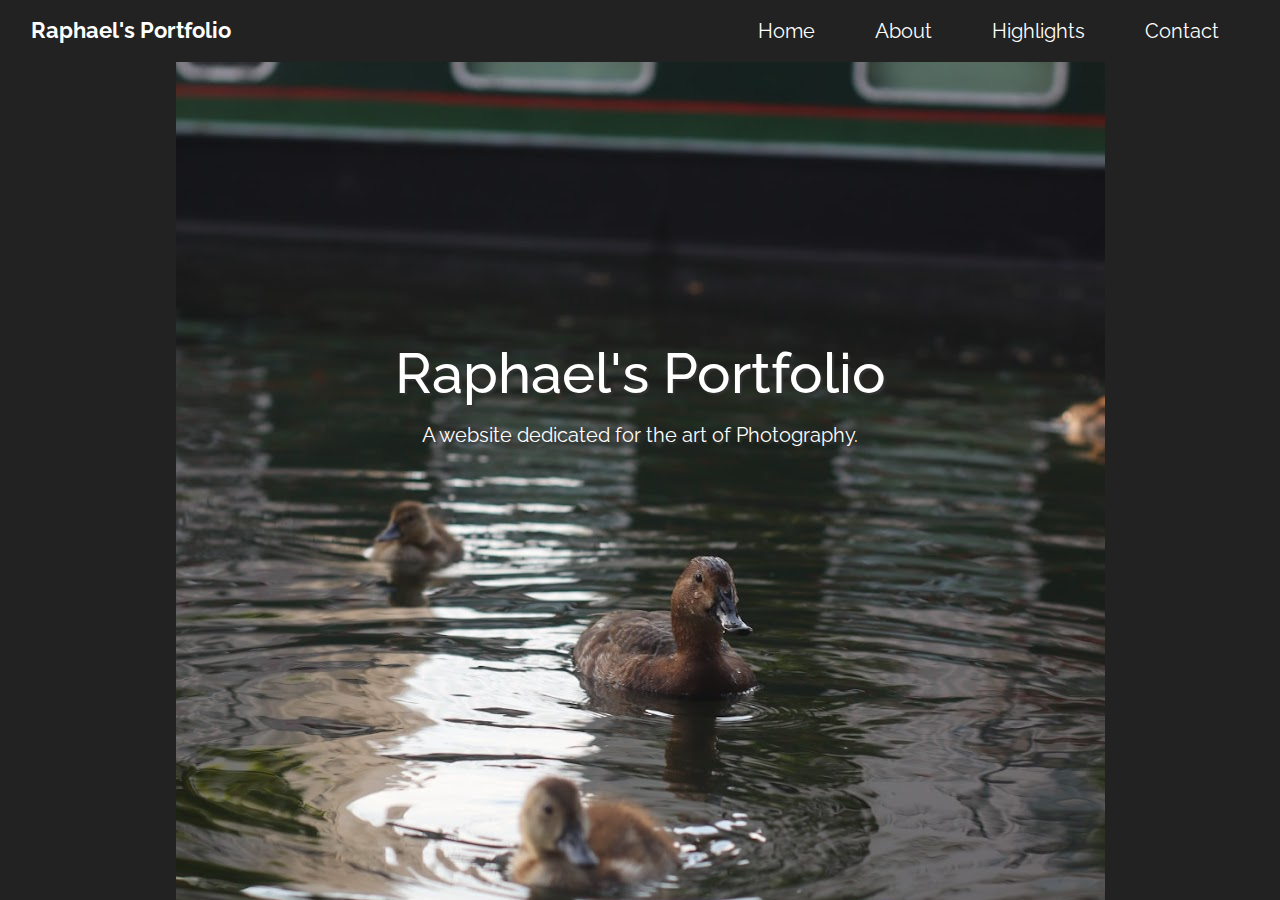
<file: slick/nature.html>
<!DOCTYPE html>
<html>

<head>
  <!--Head and meta tags-->
  <meta charset="UTF-8" />
  <meta name="viewport" content="width=device-width, initial-scale=1.0" />
  <meta http-equiv="X-UA-Compatible" content="ie=edge" />
  <!--Website Title-->
  <title>Raph's Portfolio</title>
  <!--Adds an icon to the website-->
  <link rel="icon" href="img/icon.png" />
  <!--Link to CSS-->
  <link rel="stylesheet" href="fontawesome-5.5/css/all.min.css" />
  <link rel="stylesheet" href="slick/slick.css" />
  <link rel="stylesheet" href="slick/slick-theme.css" />
  <link rel="stylesheet" href="magnific-popup/magnific-popup.css" />
  <link rel="stylesheet" href="css/bootstrap.min.css" />
  <link rel="stylesheet" href="css/tooplate-infinite-loop.css" />
  <!--End of Header-->
</head>

<body>
  <!--Java Script Section-->
  <!--JavaScript Libraries-->
  <script src="js/jquery-1.9.1.min.js"></script>
  <script src="slick/slick.min.js"></script>
  <script src="magnific-popup/jquery.magnific-popup.min.js"></script>
  <script src="js/easing.min.js"></script>
  <script src="js/jquery.singlePageNav.min.js"></script>
  <script src="js/bootstrap.min.js"></script>
  <script>
    function getOffSet() {
      var _offset = 450;
      var windowHeight = window.innerHeight;

      if (windowHeight > 500) {
        _offset = 400;
      }
      if (windowHeight > 680) {
        _offset = 300
      }
      if (windowHeight > 830) {
        _offset = 210;
      }

      return _offset;
    }

    function setParallaxPosition($doc, multiplier, $object) {
      var offset = getOffSet();
      var from_top = $doc.scrollTop(),
        bg_css = 'center ' + (multiplier * from_top - offset) + 'px';
      $object.css({ "background-position": bg_css });
    }

    // Parallax function
    // Adapted based on https://codepen.io/roborich/pen/wpAsm        
    var background_image_parallax = function ($object, multiplier, forceSet) {
      multiplier = typeof multiplier !== 'undefined' ? multiplier : 0.5;
      multiplier = 1 - multiplier;
      var $doc = $(document);
      // $object.css({"background-attatchment" : "fixed"});

      if (forceSet) {
        setParallaxPosition($doc, multiplier, $object);
      } else {
        $(window).scroll(function () {
          setParallaxPosition($doc, multiplier, $object);
        });
      }
    };

    var background_image_parallax_2 = function ($object, multiplier) {
      multiplier = typeof multiplier !== 'undefined' ? multiplier : 0.5;
      multiplier = 1 - multiplier;
      var $doc = $(document);
      $object.css({ "background-attachment": "fixed" });

      $(window).scroll(function () {
        if ($(window).width() > 768) {
          var firstTop = $object.offset().top,
            pos = $(window).scrollTop(),
            yPos = Math.round((multiplier * (firstTop - pos)) - 186);

          var bg_css = 'center ' + yPos + 'px';

          $object.css({ "background-position": bg_css });
        } else {
          $object.css({ "background-position": "center" });
        }
      });
    };

    $(function () {
      // Hero Section - Background Parallax
      background_image_parallax($(".tm-parallax"), 0.30, false);
      background_image_parallax_2($("#contact"), 0.80);
      background_image_parallax_2($("#testimonials"), 0.80);

      // Handle window resize
      window.addEventListener('resize', function () {
        background_image_parallax($(".tm-parallax"), 0.30, true);
      }, true);

      // Detect window scroll and update navbar
      $(window).scroll(function (e) {
        if ($(document).scrollTop() > 120) {
          $('.tm-navbar').addClass("scroll");
        } else {
          $('.tm-navbar').removeClass("scroll");
        }
      });

      // Close mobile menu after click 
      $('#tmNav a').on('click', function () {
        $('.navbar-collapse').removeClass('show');
      })

      // Scroll to corresponding section with animation
      $('#tmNav').singlePageNav({
        'easing': 'easeInOutExpo',
        'speed': 600
      });

      // Add smooth scrolling to all links
      // https://www.w3schools.com/howto/howto_css_smooth_scroll.asp
      $("a").on('click', function (event) {
        if (this.hash !== "") {
          event.preventDefault();
          var hash = this.hash;

          $('html, body').animate({
            scrollTop: $(hash).offset().top
          }, 600, 'easeInOutExpo', function () {
            window.location.hash = hash;
          });
        } // End if
      });

      // Pop up
      $('.tm-gallery').magnificPopup({
        delegate: 'a',
        type: 'image',
        gallery: { enabled: true }
      });

      $('.tm-testimonials-carousel').slick({
        dots: true,
        prevArrow: false,
        nextArrow: false,
        infinite: false,
        slidesToShow: 3,
        slidesToScroll: 1,
        responsive: [
          {
            breakpoint: 992,
            settings: {
              slidesToShow: 2
            }
          },
          {
            breakpoint: 768,
            settings: {
              slidesToShow: 2
            }
          },
          {
            breakpoint: 480,
            settings: {
              slidesToShow: 1
            }
          }
        ]
      });

      function onclick() {
        alert("Thank you for your message. We will contact you shortly.");
      }
      // Gallery
      $('.tm-gallery').slick({
        dots: true,
        infinite: false,
        slidesToShow: 5,
        slidesToScroll: 2,
        responsive: [
          {
            breakpoint: 1199,
            settings: {
              slidesToShow: 4,
              slidesToScroll: 2
            }
          },
          {
            breakpoint: 991,
            settings: {
              slidesToShow: 3,
              slidesToScroll: 2
            }
          },
          {
            breakpoint: 767,
            settings: {
              slidesToShow: 2,
              slidesToScroll: 1
            }
          },
          {
            breakpoint: 480,
            settings: {
              slidesToShow: 1,
              slidesToScroll: 1
            }
          }
        ]
      });
    });
  </script>
  <!--Body of the Website-->
  <!-- Hero section -->
  <section id="infinite" class="text-white tm-font-big tm-parallax">
    <!-- Navigation -->
    <nav class="navbar navbar-expand-md tm-navbar" id="tmNav">
      <div class="container">
        <div class="tm-next">
          <a href="#infinite" class="navbar-brand"> Raphael's Portfolio</a>
        </div>
        <button class="navbar-toggler" type="button" data-toggle="collapse" data-target="#navbarSupportedContent"
          aria-controls="navbarSupportedContent" aria-expanded="false" aria-label="Toggle navigation">
          <i class="fas fa-bars navbar-toggler-icon"></i>
        </button>
        <div class="collapse navbar-collapse" id="navbarSupportedContent">
          <ul class="navbar-nav ml-auto">
            <li class="nav-item">
              <a class="nav-link tm-nav-link" href="#infinite">Home</a>
            </li>
            <li class="nav-item">
              <a class="nav-link tm-nav-link" href="#whatwedo">About</a>
            </li>

            <li class="nav-item">
              <a class="nav-link tm-nav-link" href="#gallery">Highlights</a>
            </li>
            <li class="nav-item">
              <a class="nav-link tm-nav-link" href="#contact">Contact</a>
            </li>
          </ul>
        </div>
      </div>
    </nav>
    <!-- Welcome Message for the website-->
    <div class="text-center tm-hero-text-container">
      <div class="tm-hero-text-container-inner">
        <h2 class="tm-hero-title">Raphael's Portfolio</h2>
        <p class="tm-hero-subtitle">
          A website dedicated for the art of Photography.
          <br />
</file>
<file: slick/css/tooplate-infinite-loop.css>
/*

Tooplate 2117 Infinite Loop

https://www.tooplate.com/view/2117-infinite-loop

*/

@import url("https://fonts.googleapis.com/css?family=Raleway:100,300,400,500,700,900");

body {
  font-family: "Raleway", sans-serif;
  font-size: 1.2em;
  color: #707070;
  margin: 0;
  padding: 0;
  overflow-x: hidden;
}

a {
  transition: all 0.3s ease;
  color: #38B;
}

a:hover,
a:focus {
  text-decoration: none;
  color: whitesmoke;
}

a:focus {
  outline: none;
}

.btn {
  padding: 8px 32px;
}

.btn:hover {
  background-color: #ced4da;
}

blockquote {
  font-size: 0.86em;
  line-height: 1.8em;
}

.tm-section-pad-top {
  padding-top: 80px;
  padding-bottom: 40px;
}

.tm-content-box {
  padding-top: 20px;
  padding-bottom: 40px;
}

.tm-text-primary {
  color: #37A;
}

.tm-font-big {
  font-size: 1.25rem;
}

.tm-btn-primary {
  color: white;
  background-color: #369;
  padding: 14px 30px;
}

.tm-btn-primary:hover,
.tm-btn-primary:focus {
  color: white;
  background-color: #38B;
}

#id_hobby {
  position: relative;
  color: #001828;
}

/* Navbar */

.tm-navbar {
  position: fixed;
  width: 100%;
  z-index: 1000;
  background-color: #222;
  transition: all 0.3s ease;
}

.tm-navbar.scroll {
  background-color: #222;
  border-bottom: 1px solid #e9ecef;
}

.navbar-brand {
  color: white;
  font-size: 1.4rem;
  font-weight: bold;
}

.navbar-brand:hover,
.tm-navbar.scroll .navbar-brand:hover {
  color: royalblue;
}

.tm-navbar.scroll .navbar-brand {
  color: royalblue;
}

.nav-item {
  list-style: none;
}

.tm-nav-link {
  color: white;
}

.tm-navbar.scroll .tm-nav-link {
  color: white;
}

.tm-navbar.scroll .tm-nav-link:hover,
.tm-navbar.scroll .tm-nav-link.current,
.tm-nav-link:hover {
  color: white;
  background-color: royalblue;
}

.navbar-toggler {
  border: 1px solid white;
  padding-left: 10px;
  padding-right: 10px;
}

.navbar-toggler-icon {
  color: white;
  padding-top: 6px;
}

.tm-navbar.scroll .navbar-toggler {
  border: 1px solid white;
}

.tm-navbar.scroll .navbar-toggler-icon {
  color: white;
}

/* Hero */

#infinite {
  background-color: #222;
  background-image: url(../img/ducks2.JPG);
  background-repeat: no-repeat;
  height: 100vh;
  min-height: 375px;
  position: relative;
}

@media (min-height: 600px) and (min-width: 1920px) {
  #infinite {
    background-size: cover;
  }
}

@media (min-height: 830px) {
  #infinite {
    background-position: center -210px;
  }
}

@media (min-height: 680px) and (max-height: 829px) {
  #infinite {
    background-position: center -300px;
  }
}

@media (min-height: 500px) and (max-height: 679px) {
  #infinite {
    background-position: center -400px;
  }
}

@media (max-height: 499px) {
  #infinite {
    background-position: center -450px;
  }
}

.tm-hero-text-container {
  width: 100%;
  height: 100%;
  display: flex;
  flex-flow: column;
  justify-content: center;
}

.tm-hero-text-container-inner {
  margin-top: -90px;
}

.tm-hero-title {
  font-size: 3.5rem;
  text-shadow: 2px 2px 2px #333;
}

.tm-hero-subtitle {
  text-shadow: 2px 2px 2px #333;
}

.tm-intro-next {
  position: absolute;
  bottom: 100px;
  left: 0;
  right: 0;
}

@media (max-height: 480px) {
  .tm-hero-text-container-inner {
    margin-top: -40px;
  }

  .tm-intro-next {
    bottom: 20px;
  }
}

.tm-down-arrow-link {
  display: block;
  margin-top: 18%;
}

.tm-down-arrow {
  color: #FFF;
  cursor: pointer;
  background: #222;
  padding: 15px 40px;
  transition: all 0.3s ease;
}

.tm-down-arrow:hover,
.tm-down-arrow:focus {
  color: #FFF;
  background: #37A;
  padding: 20px 50px;
}

/* Introduction */

#soul {
  position: inherit;
  display: block;
  margin-left: auto;
  margin-right: auto;
  width: 50%;
}
#introduction {
  padding-bottom: 100px;
}

.tm-section-title {
  font-size: 2.6rem;
  font-weight: normal;
}

.tm-intro-text {
  font-size: 1.2rem;
}

.tm-icon {
  display: block;
  color: #37A;
}

.tm-continue {
  padding: 20px 0 30px 0;
}

/* Testimonials */
#testimonials {
  color: white;
  background-image: url(../img/infinite-loop-02.jpg);
  background-size: cover;
  background-repeat: no-repeat;
  background-size: 100%;
  position: relative;
}

@media (max-width: 991px) {
  #testimonials {
    background-image: url(../img/infinite-loop-02-mobile.jpg);
  }
}

.tm-testimonials-content {
  position: relative;
  z-index: 100;
}

.tm-bg-overlay {
  width: 100%;
  height: 100%;
  background: rgba(20, 70, 80, 0.2);
  position: absolute;
  top: 0;
  left: 0;
  right: 0;
  bottom: 0;
  z-index: 0;
}

.tm-testimonials-carousel {
  max-width: 1050px;
  margin: 0 auto;
}

.tm-testimonial-item {
  max-width: 290px;
  margin-left: 35px;
  margin-right: 35px;
}

.tm-testimonial-item img {
  border-radius: 50%;
  margin-bottom: 35px;
}

.tm-testimonial-item figcaption {
  text-align: right;
  font-style: italic;
  font-size: 1.1rem;
}

/* Work */

.tm-section-desc {
  max-width: 650px;
  width: 100%;
  font-size: 0.9rem;
}

.tm-gallery-container {
  padding-top: 70px;
  padding-bottom: 120px;
}

.tm-gallery-item {
  margin: 0 15px;
}

.slick-dots {
  bottom: -65px;
}

.slick-dots li {
  margin: 0 13px;
}

.slick-dots li button:hover:before,
.slick-dots li button:focus:before,
.slick-dots li.slick-active button:before {
  opacity: 1;
  color: royalblue;
}

.tm-testimonials-carousel .slick-dots li button:before {
  color: white;
  opacity: 0.5;
}

.tm-testimonials-carousel .slick-dots li button:hover:before,
.tm-testimonials-carousel .slick-dots li button:focus:before,
.tm-testimonials-carousel .slick-dots li.slick-active button:before {
  color: white;
  opacity: 1;
}

.slick-dots li button:before {
  font-size: 18px;
}

/* Hover Effect */
/* Common style */
.grid figure {
  position: relative;
  float: left;
  overflow: hidden;
  background: #3085a3;
  text-align: center;
  cursor: pointer;
}

.grid figure img {
  position: relative;
  display: block;
  min-height: 100%;
  max-width: 100%;
  opacity: 0.8;
}

.grid figure figcaption {
  padding: 2em;
  color: #fff;
  text-transform: uppercase;
  font-size: 1.25em;
  -webkit-backface-visibility: hidden;
  backface-visibility: hidden;
}
.grid figure figcaption::before,
.grid figure figcaption::after {
  pointer-events: none;
}

.grid figure figcaption,
.grid figure figcaption>a {
  position: absolute;
  top: 0;
  left: 0;
  width: 100%;
  height: 100%;
}

/* Anchor will cover the whole item by default */
/* For some effects it will show as a button */
.grid figure figcaption>a {
  z-index: 1000;
  text-indent: 200%;
  white-space: nowrap;
  font-size: 0;
  opacity: 0;
}

.grid figure h2 {
  word-spacing: -0.15em;
  font-size: 0.9em;
  font-weight: 300;
}

.grid figure h2 span {
  font-weight: 600;
}

.grid figure h2,
.grid figure p {
  margin: 0;
}

.grid figure p {
  letter-spacing: 1px;
  font-size: 68.5%;
}

/*---------------*/
/***** Honey *****/
/*---------------*/

figure.effect-honey {
  background: #4a3753;
  max-width: 220px;
}

figure.effect-honey img {
  opacity: 1;
  -webkit-transition: opacity 0.35s;
  transition: opacity 0.35s;
}

figure.effect-honey:hover img {
  opacity: 0.4;
}

figure.effect-honey figcaption::before {
  position: absolute;
  bottom: 0;
  left: 0;
  width: 100%;
  height: 10px;
  background: #38C;
  content: "";
  -webkit-transform: translate3d(0, 10px, 0);
  transform: translate3d(0, 10px, 0);
}

figure.effect-honey h2 {
  position: absolute;
  bottom: 0;
  left: 0;
  padding: 1em 1.5em;
  width: 100%;
  text-align: left;
  -webkit-transform: translate3d(0, -30px, 0);
  transform: translate3d(0, -30px, 0);
}

figure.effect-honey h2 i {
  font-style: normal;
  opacity: 0;
  -webkit-transition: opacity 0.35s, -webkit-transform 0.35s;
  transition: opacity 0.35s, transform 0.35s;
  -webkit-transform: translate3d(0, -30px, 0);
  transform: translate3d(0, -30px, 0);
}

figure.effect-honey figcaption::before,
figure.effect-honey h2 {
  -webkit-transition: -webkit-transform 0.35s;
  transition: transform 0.35s;
}

figure.effect-honey:hover figcaption::before,
figure.effect-honey:hover h2,
figure.effect-honey:hover h2 i {
  opacity: 1;
  -webkit-transform: translate3d(0, 0, 0);
  transform: translate3d(0, 0, 0);
}

.tm-container-gallery {
  padding-top: 30px;
}

/* Contact */

#contact {
  color: white;
  background-color: #222;
  background-position: center;
  background-repeat: no-repeat;
  min-height: 980px;
  position: relative;
  padding-bottom: 50px;
  padding-top: 100px;
}

.contact-item {
  margin-left: 20px;
  margin-bottom: 50px;
}

.item-link {
  display: flex;
  align-items: center;
}

.item-link i,
.item-link span {
  color: white;
  transition: all 0.3s ease;
}

.item-link:hover i,
.item-link:hover span {
  color: royalblue;
}

.tm-input {
  margin: 0 0 20px 0;
  width: 90%;
  padding: 8px 20px;
  border-radius: 6px;
  border: 1px solid white;
  background: transparent;
  color: white;
}

.tm-btn-submit {
  font-size: 0.9em;
  color: #fff;
  background-color: #369;
  width: 50%;
  margin-bottom: 60px;
}

.tm-btn-submit:hover {
  color: #fff;
  background-color: #38B;
}

::placeholder {
  /* Chrome, Firefox, Opera, Safari 10.1+ */
  color: white;
  opacity: 1;
  /* Firefox */
}

:-ms-input-placeholder {
  /* Internet Explorer 10-11 */
  color: white;
}

::-ms-input-placeholder {
  /* Microsoft Edge */
  color: white;
}

.tm-footer {
  position: absolute;
  bottom: 35px;
  left: 0;
  right: 0;
  padding: 0 15px;
}

.tm-footer a {
  color: #fff;
}

.tm-footer a:hover {
  color: #9CF;
}

.tm-footer-link {
  color: white;
}

.tm-footer-link:hover,
.tm-footer-link:focus {
  color: #38B;
  text-decoration: none;
}

p {
  line-height: 1.9;
}

@media (min-width: 768px) {
  .tm-intro-text-container {
    padding-left: 0px;
  }

  .navbar-expand-md .navbar-nav .nav-link {
    padding-right: 30px;
    padding-left: 30px;
  }
}

@media (min-width: 1200px) {
  .container {
    max-width: 1275px;
  }

  .tm-container-gallery {
    max-width: 1290px;
  }

  .tm-container-contact {
    max-width: 1063px;
  }
}

@media (max-width: 991px) {
  .tm-intro-text-container {
    padding-left: 15px;
    padding-top: 30px;
    max-width: 600px;
    margin-left: auto;
    margin-right: auto;
  }

  .tm-intro-img {
    display: block;
    margin-left: auto;
    margin-right: auto;
  }

  .tm-btn-submit {
    margin-left: 0;
    margin-top: 20px;
  }
}

@media (max-width: 767px) {

  .navbar-nav {
    max-width: 200px;
    text-align: right;
  }

  .navbar-collapse {
    background-color: rgb(255, 255, 255);
    padding: 10px;
    border-radius: 3px;
  }

  .navbar-collapse .nav-link {
    color: #707070;
    padding-right: 20px;
  }
}

@media (max-width: 480px) {
  .tm-gallery-container {
    max-width: 220px;
    margin-left: auto;
    margin-right: auto;
  }

  .tm-gallery-container-2 {
    max-width: 350px;
  }

  .slick-dots li {
    margin: 0 8px;
  }

  .tm-gallery-item {
    margin: 0;
  }
}
</file>
